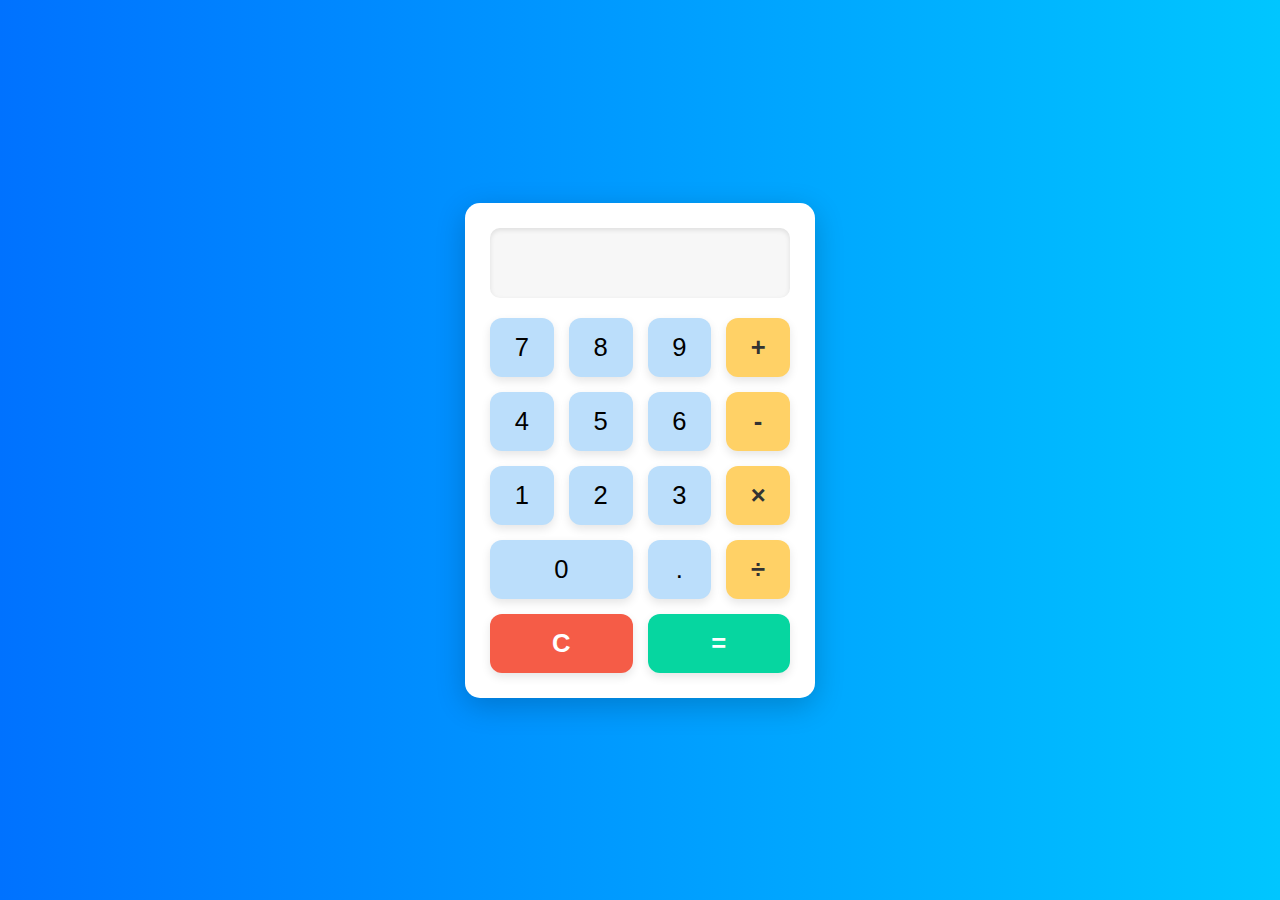
<file: Calculator/index.html>
<!DOCTYPE html>
<html lang="en">
<head>
    <meta charset="UTF-8">
    <meta name="viewport" content="width=device-width, initial-scale=1.0">
    <title>Calculator</title>
    <link rel="stylesheet" href="style.css">
</head>
<body>
    <div class="calculator">
        <input type="text" id="result" disabled>
        <div class="buttons">
            <button onclick="number('7')" class="num">7</button>
            <button onclick="number('8')" class="num">8</button>
            <button onclick="number('9')" class="num">9</button>
            <button onclick="operator('+')" class="operator">+</button>
            <button onclick="number('4')" class="num">4</button>
            <button onclick="number('5')" class="num">5</button>
            <button onclick="number('6')" class="num">6</button>
            <button onclick="operator('-')" class="operator">-</button>
            <button onclick="number('1')" class="num">1</button>
            <button onclick="number('2')" class="num">2</button>
            <button onclick="number('3')" class="num">3</button>
            <button onclick="operator('*')" class="operator">×</button>
            <button onclick="number('0')" class="zero num" >0</button>
            <button onclick="number('.')" class="num">.</button>
            <button onclick="operator('/')" class="operator">÷</button>
            <button onclick="clearResult()" class="clear">C</button>
            <button onclick="result()" class="equal">=</button>
        </div>
    </div>

    <script src="script.js"></script>
</body>
</html>
</file>
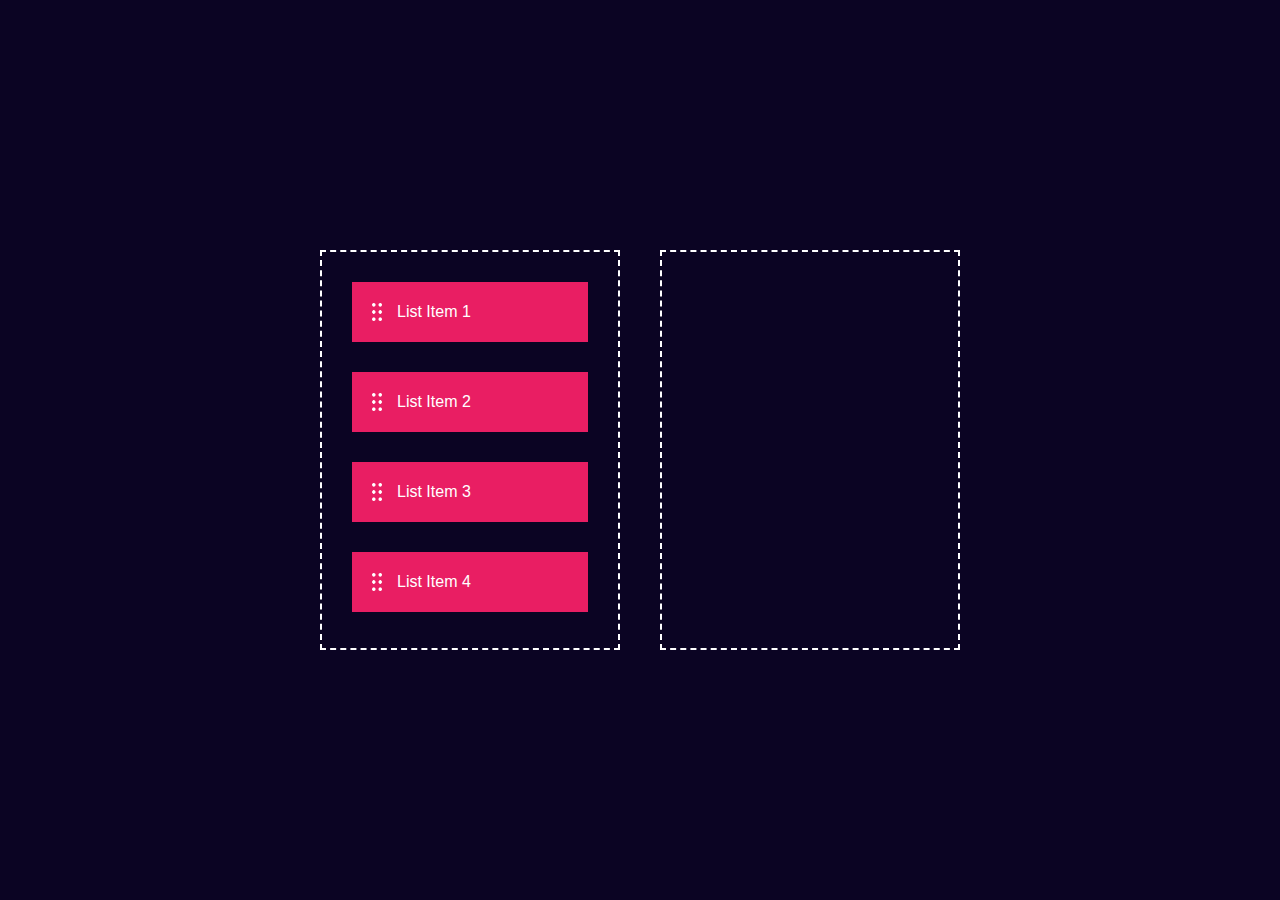
<file: Drag & Drop/index.html>
<!DOCTYPE html>
<html lang="en">
<head>
    <meta charset="UTF-8">
    <meta name="viewport" content="width=device-width, initial-scale=1.0">
    <title>Drag & Drop</title>
    <link rel="stylesheet" href="style.css">
</head>
<body>
    
    <div class="container">
        <div id="left">
            <div class="list" draggable="true"><img src="icon.png">List Item 1</div>
            <div class="list" draggable="true"><img src="icon.png">List Item 2</div>
            <div class="list" draggable="true"><img src="icon.png">List Item 3</div>
            <div class="list" draggable="true"><img src="icon.png">List Item 4</div>
        </div>
        <div id="right"></div>
    </div>

    <script src="script.js"></script>

</body>
</html>
</file>
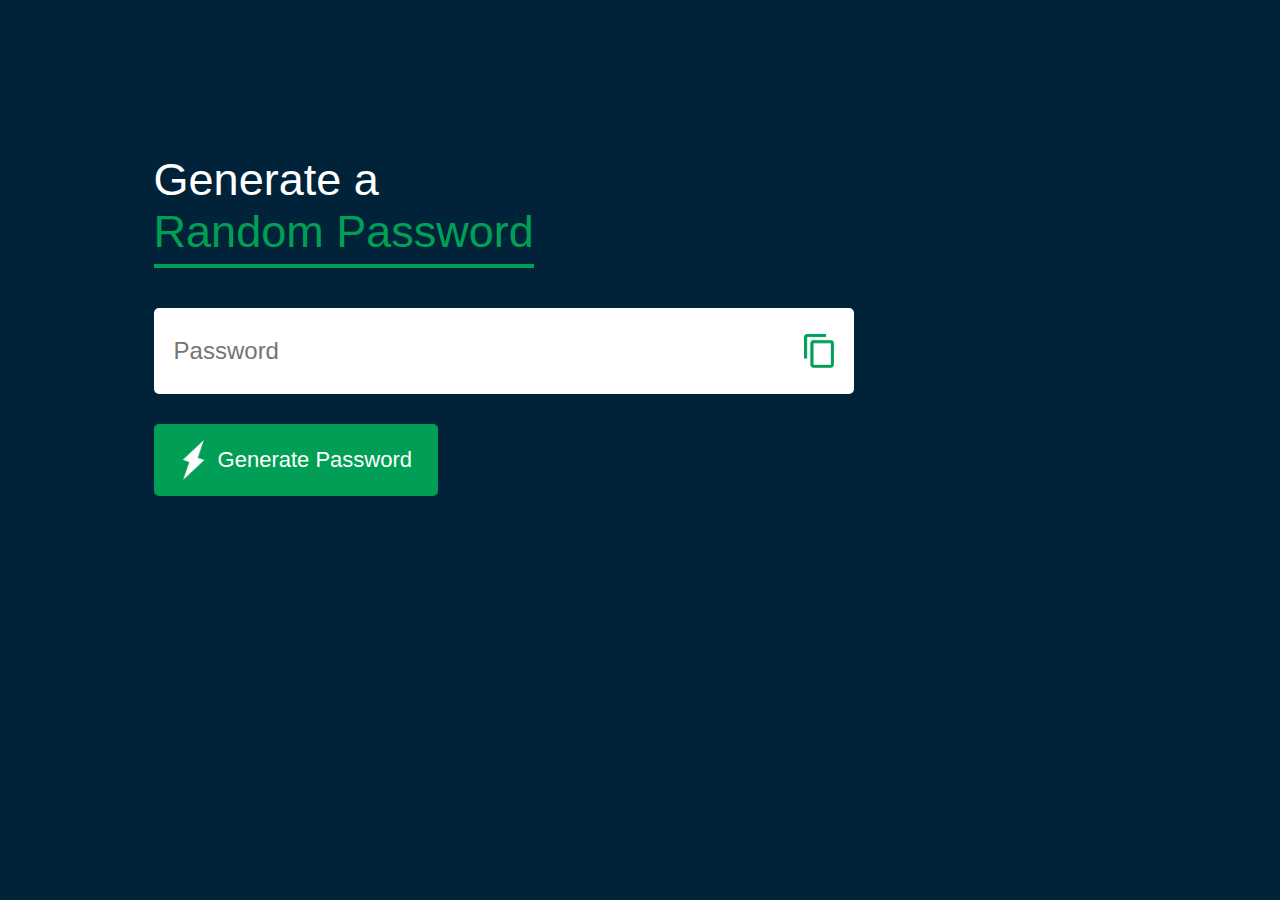
<file: Password Generator/index.html>
<!DOCTYPE html>
<html lang="en">
<head>
    <meta charset="UTF-8">
    <meta name="viewport" content="width=device-width, initial-scale=1.0">
    <title>Password Generator</title>
    <link rel="stylesheet" href="style.css">
</head>
<body>
    
    <div class="container">
        <h1>Generate a<br><span>Random Password</span></h1>
        <div class="display">
            <input type="text" id="password" placeholder="Password">
            <img src="images/copy.png" onclick="copyPassword()">
        </div>
        <button onclick="createPassword()"><img src="images/generate.png">Generate Password</button>
    </div>

    <script src="script.js"></script>

</body>
</html>
</file>
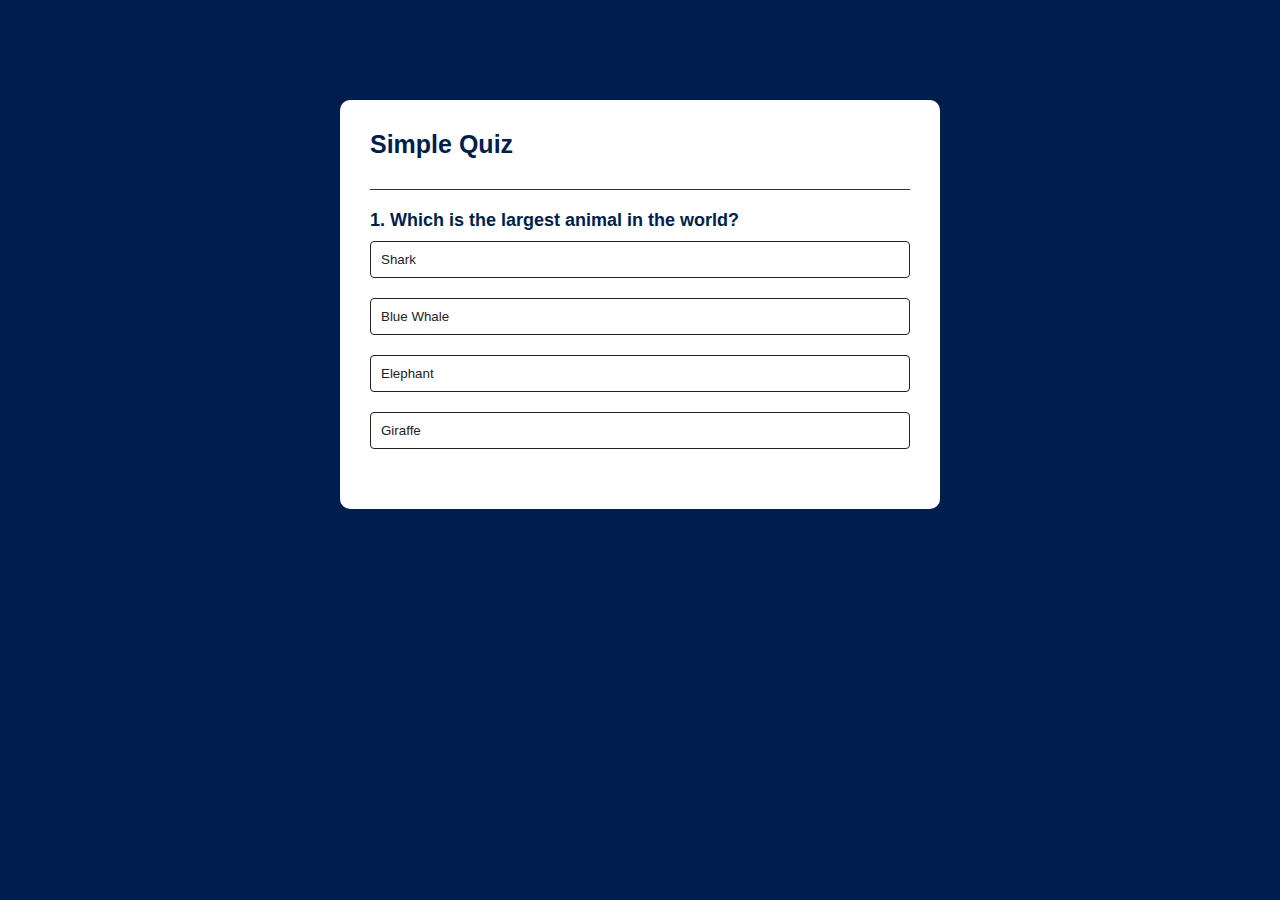
<file: Quiz App/index.html>
<!DOCTYPE html>
<html lang="en">
<head>
    <meta charset="UTF-8">
    <meta name="viewport" content="width=device-width, initial-scale=1.0">
    <title>Quiz App</title>
    <link rel="stylesheet" href="style.css">
</head>
<body>
     <div class="app">
        <h1>Simple Quiz</h1>
        <div class="quiz">
            <h2 id="question">Questions goes here</h2>
            <div id="answer-buttons">
                
            </div>
            <button id="next-btn">Next</button>
        </div>
     </div>
     <script src="script.js"></script>
</body>
</html>
</file>
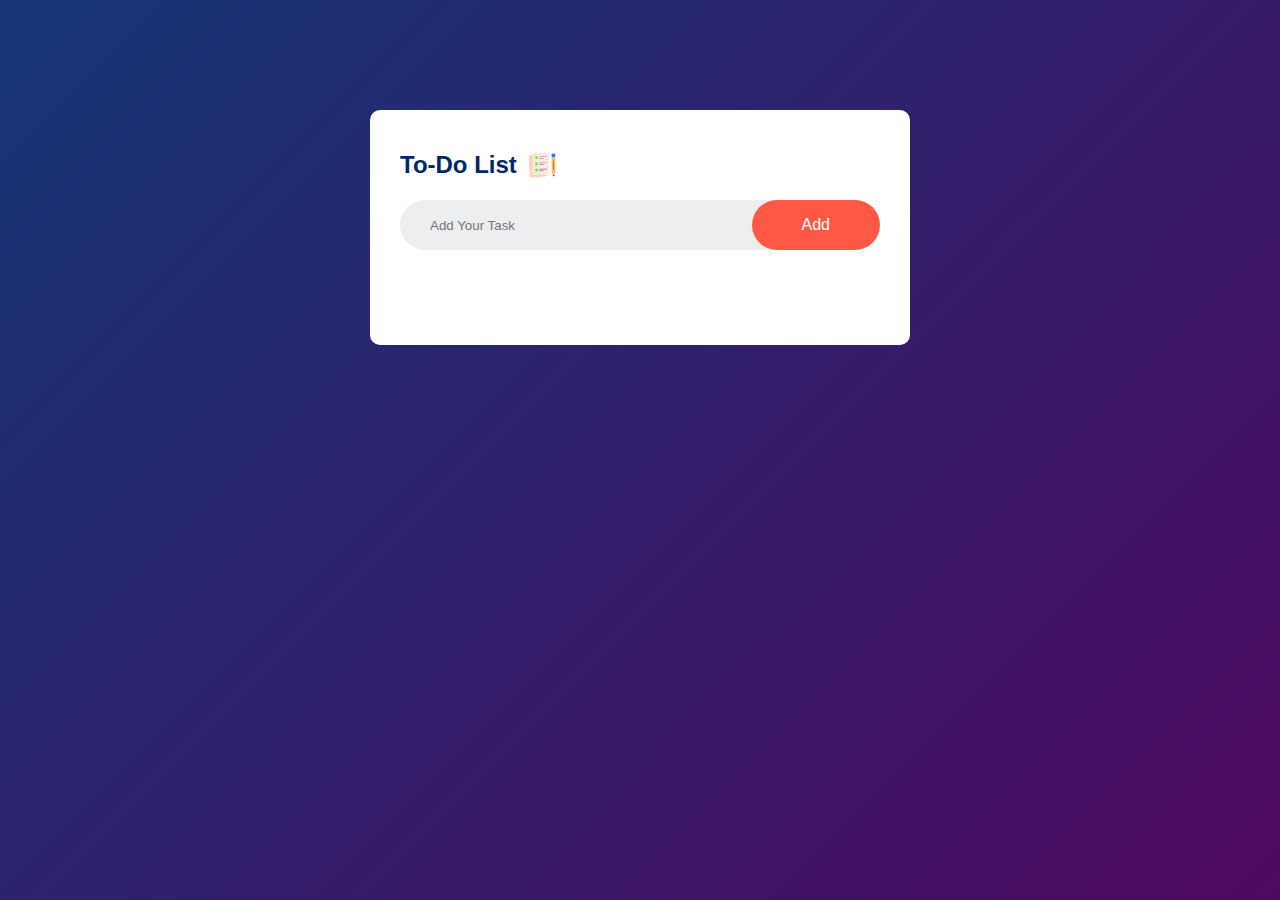
<file: To-Do List/index.html>
<!DOCTYPE html>
<html lang="en">
<head>
    <meta charset="UTF-8">
    <meta name="viewport" content="width=device-width, initial-scale=1.0">
    <title>To-Do List</title>
    <link rel="stylesheet" href="style.css">
</head>
<body>
    <div class="container">
        <div class="todo-app">
            <h2>To-Do List <img src="images/icon.png"></h2>
            <div class="row">
                <input type="text" id="input-box" placeholder="Add Your Task">
                <button onclick="addTask()">Add</button>
            </div>
            <ul id="list-container">
                <!-- <li class="checked">task 1</li>
                <li>task 2</li>
                <li>task 3</li> -->
            </ul>
        </div>    
    </div>
    <script src="script.js"></script>
</body>
</html>
</file>
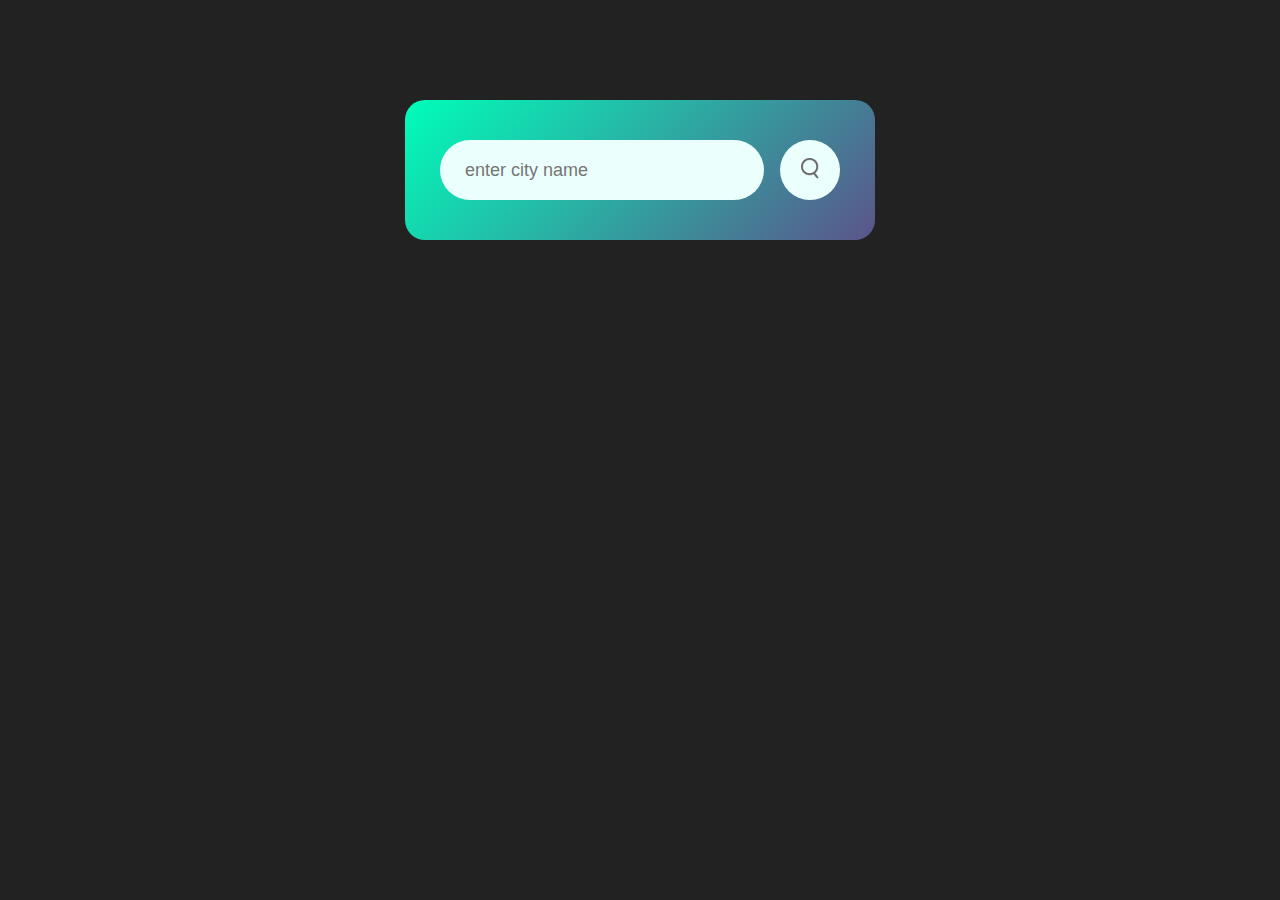
<file: Weather App/index.html>
<!DOCTYPE html>
<html lang="en">
<head>
    <meta charset="UTF-8">
    <meta name="viewport" content="width=device-width, initial-scale=1.0">
    <title>Weather App</title>
    <link rel="stylesheet" href="style.css">
</head>
<body>
    <div id='main' class="card">
        <div class="search">
            <input type="text" placeholder="enter city name" spellcheck="false">
            <button><img src="images/search.png"></button>
        </div>
        <div class="error">
            <p>Invalid City name</p>
        </div>

        <div class="weather">
            <img src="images/rain.png" class="weather-icon">
            <h1 class="temp">22°C</h1>
            <h2 class="city">New york</h2>
            <div class="details">
                <div class="col">
                    <img src="images/humidity.png">
                    <div>
                        <p class="humidity">50%</p>
                        <p>Humidity</p>
                    </div>
                </div>
                <div class="col">
                    <img src="images/wind.png">
                    <div>
                        <p class="wind">15 km/h</p>
                        <p>Wind Speed</p>
                    </div>
                </div>
            </div>
        </div>
    </div>
    <script src="script.js"></script>
</body>
</html>
</file>
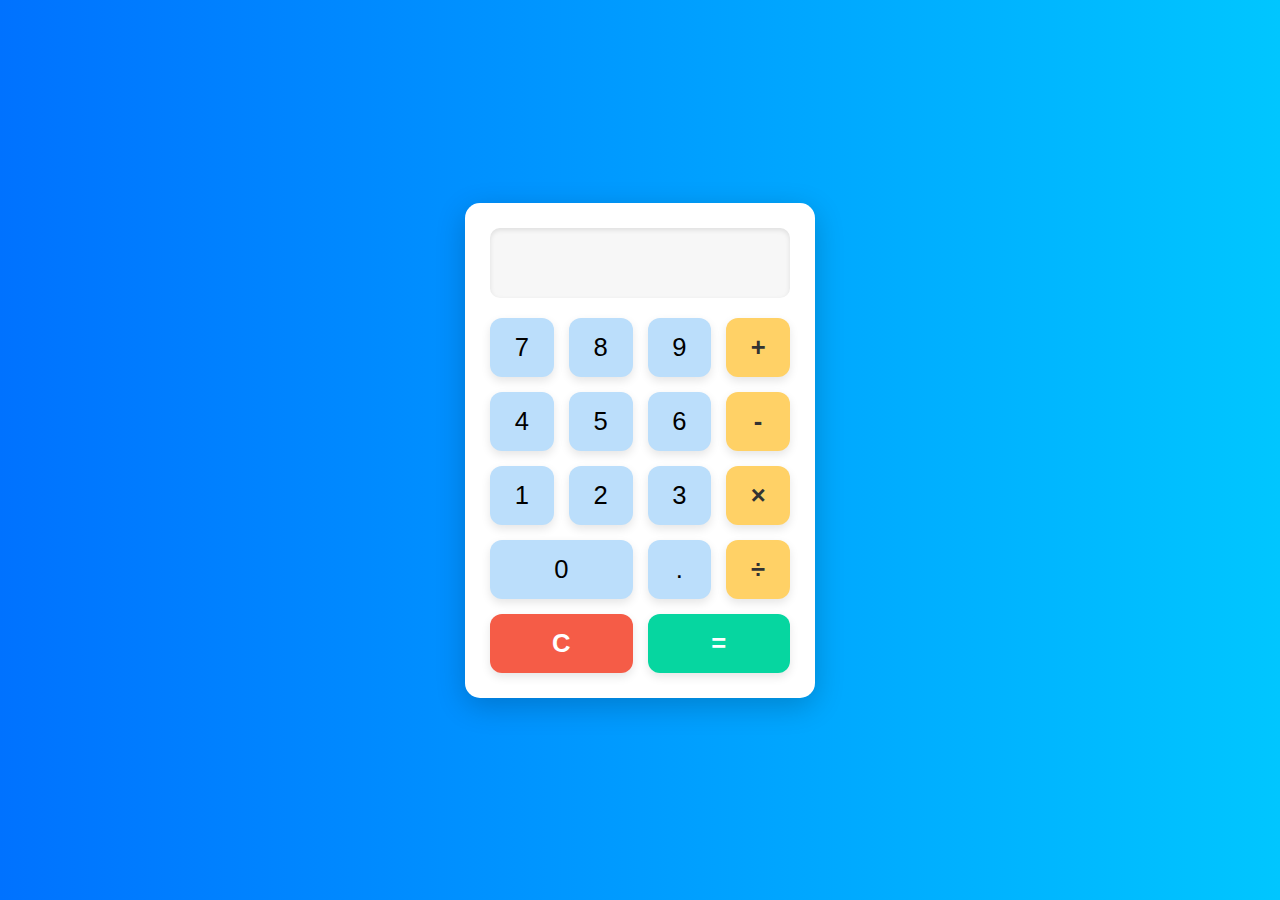
<file: Calculator/Calculator/index.html>
<!DOCTYPE html>
<html lang="en">
<head>
    <meta charset="UTF-8">
    <meta name="viewport" content="width=device-width, initial-scale=1.0">
    <title>Calculator</title>
    <link rel="stylesheet" href="style.css">
</head>
<body>
    <div class="calculator">
        <input type="text" id="result" disabled>
        <div class="buttons">
            <button onclick="number('7')" class="num">7</button>
            <button onclick="number('8')" class="num">8</button>
            <button onclick="number('9')" class="num">9</button>
            <button onclick="operator('+')" class="operator">+</button>
            <button onclick="number('4')" class="num">4</button>
            <button onclick="number('5')" class="num">5</button>
            <button onclick="number('6')" class="num">6</button>
            <button onclick="operator('-')" class="operator">-</button>
            <button onclick="number('1')" class="num">1</button>
            <button onclick="number('2')" class="num">2</button>
            <button onclick="number('3')" class="num">3</button>
            <button onclick="operator('*')" class="operator">×</button>
            <button onclick="number('0')" class="zero num" >0</button>
            <button onclick="number('.')" class="num">.</button>
            <button onclick="operator('/')" class="operator">÷</button>
            <button onclick="clear()" class="clear">C</button>
            <button onclick="result()" class="equal">=</button>
        </div>
    </div>

    <script src="script.js"></script>
</body>
</html>
</file>
<file: Calculator/style.css>
* {
    margin: 0;
    padding: 0;
    box-sizing: border-box;
}

body {
    display: flex;
    justify-content: center;
    align-items: center;
    height: 100vh;
    background: linear-gradient(
        to right,
        #0072ff,
        #00c6ff);
        font-family: 'Times New Roman', Times, serif;
}

.calculator {
    background-color: white;
    padding: 25px;
    border-radius: 15px;
    box-shadow: 0 8px 30px rgba(0,0, 0, 0.2);
    width: 350px;
}

input {
    width: 100%;
    font-size: 2.2rem;
    padding: 15px;
    border: none;
    text-align: right;
    background-color: #f7f7f7;
    margin-bottom: 20px;
    border-radius: 10px;
    color: #333;
    font-weight: bold;
    box-shadow: inset 0 2px 5px rgba(0,0, 0, 0.1);
}

.buttons {
    display: grid;
    grid-template-columns: repeat(4, 1fr);
    gap: 15px;
}

button {
    font-size: 1.6rem;
    padding: 15px;
    background-color: #eef1f7;
    border: none;
    border-radius: 12px;
    cursor: pointer;
    transition: transform 0.2s, background-color 0.3s;
    color: #444;
    box-shadow: 0 4px 10px rgba(0,0, 0, 0.1);
}

button:active {
    transform: scale(0.95);
}

.operator {
    background-color: #ffd166;
    color: #333;
    font-weight: bold;
}

.operator:hover {
    background-color: #ffaa00;
}

.clear {
    background-color: #f55c47;
    color: white;
    font-weight: bold;
    grid-column: span 2;
}

.clear:hover {
    background-color: #d43d2f;
}

.equal {
    background-color: #06d6a0;
    color: white;
    font-weight: bold;
    grid-column: span 2;
}

.zero {
    grid-column: span 2;
}

.equal:hover {
    background-color: #04a67e;
}

.num {
    background-color: #bbdefb;
    color: black;
}

.num:hover {
    background-color: #90caf9;
}
</file>
<file: Drag & Drop/style.css>
*{
    margin: 0;
    padding: 0;
    font-family: 'Poppins', sans-serif;
    box-sizing: border-box;
}

.container{
    width: 100%;
    min-height: 100vh;
    background: #0b0423;
    display: flex;
    align-items: center;
    justify-content: center;
}

#left, #right{
    width: 300px;
    min-height: 400px;
    margin: 20px;
    border: 2px dashed white;
}

.list{
    background: #e91e63;
    height: 60px;
    margin: 30px;
    color: white;
    display: flex;
    align-items: center;
    cursor: grab;
}

.list img{
    width: 10px;
    margin-right: 15px;
    margin-left: 20px;
}
</file>
<file: Password Generator/style.css>
*{
    margin: 0;
    padding: 0;
    font-family: 'Poppins', sans-serif;
    box-sizing: border-box;
}

body{
    background: #002339;
    color: white;
}

.container{
    margin: 12%;
    width: 90%;
    max-width: 700px;
}

.display{
    width: 100%;
    margin-top: 50px;
    margin-bottom: 30px;
    background: white;
    color: #333;
    display: flex;
    align-items: center;
    justify-content: space-between;
    padding: 26px 20px;
    border-radius: 5px;
}

.container h1{
    font-weight: 500;
    font-size: 45px;
}

.container h1 span{
    color: #019f55;
    border-bottom: 4px solid #019f55;
    padding-bottom: 7px;
}

.display img{
    width: 30px;
    cursor: pointer;
}

.display input{
    border: 0;
    outline: 0;
    font-size: 24px;
}

.container button img{
    width: 28px;
    margin-right: 10px;
}

.container button{
    border: 0;
    outline: 0;
    background: #019f55;
    color: white;
    font-size: 22px;
    font-weight: 300;
    display: flex;
    align-items: center;
    justify-content: center;
    padding: 16px 26px;
    border-radius: 5px;
    cursor: pointer;
}
</file>
<file: Quiz App/style.css>
*{
    margin: 0;
    padding: 0;
    font-family: 'Poppins', sans-serif;
    box-sizing: border-box;
}

body{
    background: #001e4d;
}

.app{
    background: white;
    width: 90%;
    max-width: 600px;
    margin: 100px auto 0;
    border-radius: 10px;
    padding: 30px;
}

.app h1{
    font-size: 25px;
    color: #001e4d;
    font-weight: 600;
    border-bottom: 1px solid #333;
    padding-bottom: 30px;
}

.quiz{
    padding: 20px 0;
}

.quiz h2{
    font-size: 18px;
    color: #001e4d;
    font-weight: 600;
}

.btn{
    background: white;
    color: #222;
    font-weight: 500;
    width: 100%;
    border: 1px solid #222;
    padding: 10px;
    margin: 10px 0;
    border-radius: 4px;
    text-align: left;
    cursor: pointer;
    transition: all 0.5s;
}

.btn:hover:not([disabled]){
    background: #222;
    color: white;
}

.btn:disabled{
    cursor: no-drop;
}

#next-btn{
    background: #001e4d;
    color: white;
    font-weight: 500;
    width: 150px;
    border: 0;
    padding: 10px;
    margin: 20px auto 0;
    border-radius: 4px;
    cursor: pointer;
    display: none;
}

.correct{
    background: #9aeabc;
}

.incorrect{
    background: #ff9393;
}
</file>
<file: To-Do List/style.css>
*{
    margin: 0;
    padding: 0;
    font-family: 'Poppins', sans-serif;
    box-sizing: border-box;
}

.container{
    width: 100%;
    min-height: 100vh;
    background: linear-gradient(135deg, #153677, #4e085f);
    padding: 10px;
}

.todo-app{
    width: 100%;
    max-width: 540px;
    background: white;
    margin: 100px auto 20px;
    padding: 40px 30px 70px;
    border-radius: 10px;
}

.todo-app h2{
    color: #002765;
    display: flex;
    align-items: center;
    margin-bottom: 20px;
}

.todo-app h2 img{
    width: 30px;
    margin-left: 10px;
}

.row{
    display: flex;
    align-items: center;
    justify-content: space-between;
    background: #edeef0;
    border-radius: 30px;
    padding-left: 20px;
    margin-bottom: 25px;
}

input{
    flex: 1;
    border: none;
    outline: none;
    background: transparent;
    padding: 10px;
}

button{
    border: none;
    outline: none;
    padding: 16px 50px;
    background: #ff5945;
    color: white;
    font-size: 16px;
    cursor: pointer;
    border-radius: 40px;
}

button:active{
     background: #be3f31;
}

ul li{
    list-style: none;
    font-size: 17px;
    padding: 12px 8px 12px 50px;
    user-select: none;
    cursor: pointer;
    position: relative;
}

ul li::before{
    content: '';
    position: absolute;
    height: 28px;
    width: 28px;
    border-radius: 50%;
    background-image: url(images/unchecked.png);
    background-size: cover;
    background-position: center;
    top: 12px;
    left: 8px;
}

ul li.checked{
    color: #555;
    text-decoration: line-through;
}

ul li.checked::before{
    background-image: url(images/checked.png);
}

ul li span{
    position: absolute;
    right: 0;
    top: 5px;
    width: 40px;
    height: 40px;
    font-size: 22px;
    color: #555;
    line-height: 40px;
    text-align: center;
    border-radius: 50%;
}

ul li span:hover{
    background: #edeef0;
}
</file>
<file: Weather App/style.css>
* {
    margin: 0;
    padding: 0;
    font-family: 'Poppins', sans-serif;
    box-sizing: border-box;
}

body {
    background-color: #222;
}

.card {
    width: 90%;
    max-width: 470px;
    background: linear-gradient(135deg, #00feba, #5b548a);
    color: #fff;
    margin: 100px auto 0;
    border-radius: 20px;
    padding: 40px 35px;
    text-align: center;
}

.search {
    width: 100%;
    display: flex;
    align-items: center;
    justify-content: space-between;
}

.search input {
    border: 0;
    outline: 0;
    background: #ebfffc;
    color: #555;
    padding: 10px 25px;
    height: 60px;
    border-radius: 30px;
    flex: 1;
    margin-right: 16px;
    font-size: 18px;
}

.search button {
    border: 0;
    outline: 0;
    background: #ebfffc;
    border-radius: 50%;
    width: 60px;
    height: 60px;
    cursor: pointer;
}

.search button img{
    width: 18px;
    
}

.weather-icon {
    width: 170px;
    margin-top: 30px;
}

.weather h1{
    font-size: 80px;
    font-weight: 500;
}

.weather h2{
    font-size: 45px;
    font-weight: 400;
    margin-top: -10px;
}

.details{
    display: flex;
    align-items: center;
    justify-content: space-between;
    padding: 0 20px;
    margin-top: 50px;
}

.col{
    display: flex;
    align-items: center;
    text-align: left;
}

.col img{
    width: 40px;
    margin-right: 10px;
}

.humidity, .wind{
    font-size: 24px;
    margin-top: -6px;
}

.weather{
    display: none;
}

.error{
    text-align: left;
    margin-left: 10px;
    font-size: 14px;
    margin-top: 10px; 
    display: none;
}

.clear{
    transition: all;
    background: linear-gradient(135deg, rgb(255, 255, 69), rgb(67, 67, 255) );
}

.rain{
    transition: all;
    background: linear-gradient(135deg, rgb(76, 76, 76), rgb(230, 230, 230) );
}

.cloud{
    transition: all;
    background: linear-gradient(90deg, rgb(255, 245, 245), rgb(38, 59, 250) );
}

.drizzle{
    transition: all;
    background: linear-gradient(135deg, rgb(110, 100, 254), rgb(169, 177, 253) );
}

.mist{
    transition: all;
    background: linear-gradient(135deg, rgb(255, 255, 255), rgb(156, 156, 156) );
}

.haze{
    transition: all;
    background: linear-gradient(135deg, rgb(93, 93, 93), rgb(44, 44, 44) );
}
</file>
<file: Calculator/Calculator/style.css>
* {
    margin: 0;
    padding: 0;
    box-sizing: border-box;
}

body {
    display: flex;
    justify-content: center;
    align-items: center;
    height: 100vh;
    background: linear-gradient(
        to right,
        #0072ff,
        #00c6ff);
        font-family: 'Times New Roman', Times, serif;
}

.calculator {
    background-color: white;
    padding: 25px;
    border-radius: 15px;
    box-shadow: 0 8px 30px rgba(0,0, 0, 0.2);
    width: 350px;
}

input {
    width: 100%;
    font-size: 2.2rem;
    padding: 15px;
    border: none;
    text-align: right;
    background-color: #f7f7f7;
    margin-bottom: 20px;
    border-radius: 10px;
    color: #333;
    font-weight: bold;
    box-shadow: inset 0 2px 5px rgba(0,0, 0, 0.1);
}

.buttons {
    display: grid;
    grid-template-columns: repeat(4, 1fr);
    gap: 15px;
}

button {
    font-size: 1.6rem;
    padding: 15px;
    background-color: #eef1f7;
    border: none;
    border-radius: 12px;
    cursor: pointer;
    transition: transform 0.2s, background-color 0.3s;
    color: #444;
    box-shadow: 0 4px 10px rgba(0,0, 0, 0.1);
}

button:active {
    transform: scale(0.95);
}

.operator {
    background-color: #ffd166;
    color: #333;
    font-weight: bold;
}

.operator:hover {
    background-color: #ffaa00;
}

.clear {
    background-color: #f55c47;
    color: white;
    font-weight: bold;
    grid-column: span 2;
}

.clear:hover {
    background-color: #d43d2f;
}

.equal {
    background-color: #06d6a0;
    color: white;
    font-weight: bold;
    grid-column: span 2;
}

.zero {
    grid-column: span 2;
}

.equal:hover {
    background-color: #04a67e;
}

.num {
    background-color: #bbdefb;
    color: black;
}

.num:hover {
    background-color: #90caf9;
}
</file>
